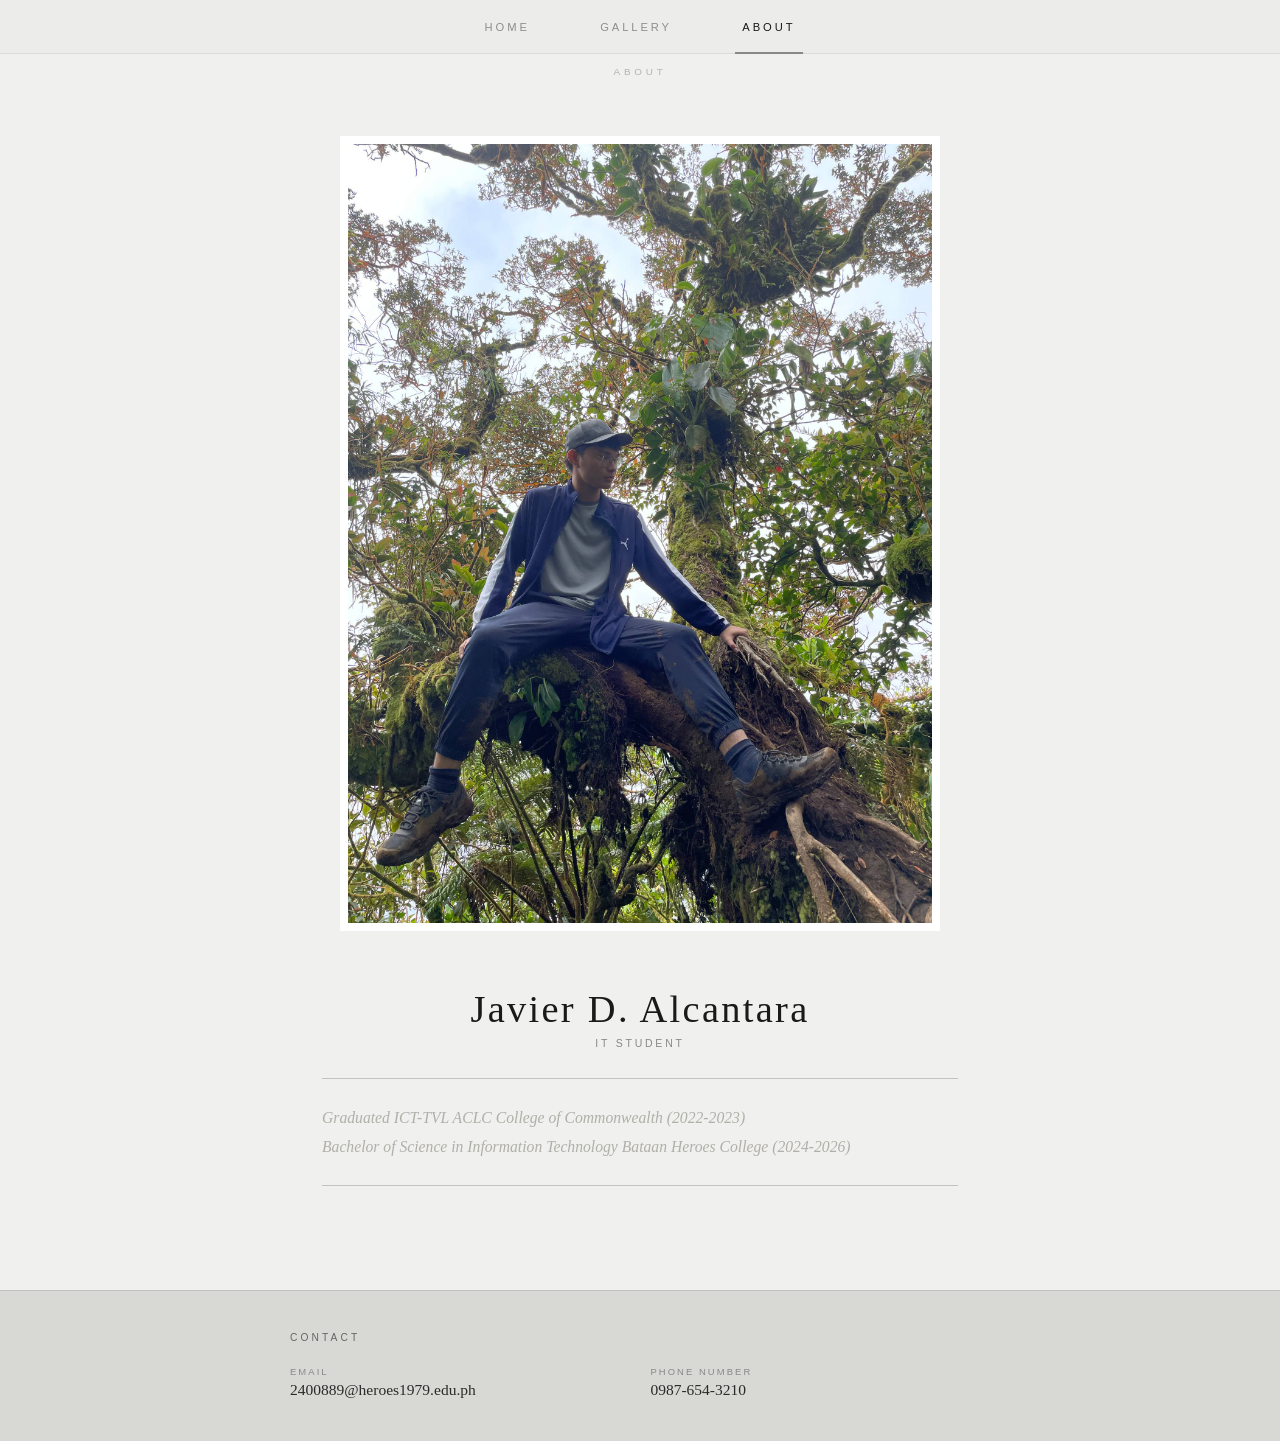
<file: about.html>
<!DOCTYPE html>
<html lang="en">
<head>
  <meta charset="UTF-8" />
  <meta name="viewport" content="width=device-width, initial-scale=1.0" />
  <title>About</title>
  <link rel="stylesheet" href="style.css" />
</head>
<body class="about">

  <nav class="nav grey">
    <a href="index.html">Home</a>
    <a href="gallery.html">Gallery</a>
    <a href="about.html" class="active">About</a>
  </nav>

  <div class="page-title dark-text">About</div>

  <div class="about-wrap">

    <div class="about-photo-wrap">
      <img src="media\others\aboutpic.jpg" alt="about photo" class="about-photo">
    </div>

    <main class="about-main">

      <h1> Javier D. Alcantara </h1>
      <div class="sub"> IT Student</div>

      <hr />

      <p> Graduated ICT-TVL ACLC College of Commonwealth (2022-2023) <br>
          Bachelor of Science in Information Technology Bataan Heroes College (2024-2026) <br> </p>
      <hr />

    </main>

    <footer class="contact-panel">
      <h2>Contact</h2>
      <div class="contact-grid">

        <div class="contact-item">
          <label>Email</label>
          <span>2400889@heroes1979.edu.ph</span>
        </div>

        <div class="contact-item">
          <label>Phone Number</label>
          <span>0987-654-3210</span>
        </div>

      </div>
    </footer>

  </div>

</body>
</html>
</file>
<file: style.css>
/* RESET */
*, *::before, *::after { box-sizing: border-box; margin: 0; padding: 0; }
html { scroll-behavior: smooth; }
body { font-family: 'Trebuchet MS', 'Gill Sans', sans-serif; overflow-x: hidden; }
a { text-decoration: none; color: inherit; }
img, video { display: block; max-width: 100%; }

:root {
  --nav-h:     54px;
  --accent:    #d4c9b0;
  --accent2:   #a89878;
  --serif:     Georgia, 'Palatino Linotype', serif;
  --sans:      'Trebuchet MS', 'Gill Sans', sans-serif;
}

/* NAV */
.nav {
  position: fixed; inset: 0 0 auto 0;
  height: var(--nav-h); z-index: 300;
  display: flex; align-items: center; justify-content: center;
  background: rgba(8,8,6,.80);
  backdrop-filter: blur(16px); -webkit-backdrop-filter: blur(16px);
  border-bottom: 1px solid rgba(255,255,255,.06);
}
.nav a {
  position: relative; height: var(--nav-h);
  display: flex; align-items: center; padding: 0 2.2rem;
  font-size: .70rem; letter-spacing: .26em; text-transform: uppercase;
  color: rgba(240,235,224,.50); transition: color .22s;
}
.nav a:hover  { color: var(--accent); }
.nav a.active { color: var(--accent); }
.nav a.active::after {
  content: ''; position: absolute; bottom: 0; left: 50%;
  transform: translateX(-50%); width: 55%; height: 2px; background: var(--accent2);
}

/* light nav variant */
.nav.light { background: rgba(240,245,240,.90); border-bottom-color: rgba(0,0,0,.08); }
.nav.light a              { color: rgba(26,31,26,.45); }
.nav.light a:hover,
.nav.light a.active       { color: #2a3a2a; }
.nav.light a.active::after{ background: #5a7a5a; }

/* grey nav variant */
.nav.grey { background: rgba(236,236,234,.90); border-bottom-color: rgba(0,0,0,.07); }
.nav.grey a               { color: rgba(26,26,24,.45); }
.nav.grey a:hover,
.nav.grey a.active        { color: #1a1a18; }
.nav.grey a.active::after { background: #888; }

/* PAGE TITLE */
.page-title {
  position: fixed; top: calc(var(--nav-h) + 12px); inset-inline: 0;
  text-align: center; font-size: .62rem; letter-spacing: .38em;
  text-transform: uppercase; z-index: 200; pointer-events: none;
}
.page-title.light-text { color: rgba(240,235,224,.30); }
.page-title.dark-text  { color: rgba(26,26,24,.28); }

/*  ARROWS  — shared base */
.arrow {
  position: fixed; top: 50%; transform: translateY(-50%);
  z-index: 200; width: 46px; height: 46px;
  display: flex; align-items: center; justify-content: center;
  background: rgba(10,10,8,.52);
  border: 1px solid rgba(212,201,176,.22); color: var(--accent);
  font-size: 1rem; cursor: pointer;
  backdrop-filter: blur(8px); -webkit-backdrop-filter: blur(8px);
  border-radius: 2px; transition: background .22s, border-color .22s;
}
.arrow:hover { background: rgba(10,10,8,.82); border-color: rgba(212,201,176,.55); }
.arrow.left  { left: 1.8rem; }
.arrow.right { right: 1.8rem; }

/* tooltip via data-tip */
.arrow::after {
  content: attr(data-tip);
  position: absolute; top: 50%; transform: translateY(-50%);
  font-size: .58rem; letter-spacing: .18em; text-transform: uppercase;
  color: var(--accent); background: rgba(8,8,6,.88);
  border: 1px solid rgba(212,201,176,.18);
  padding: .28rem .68rem; white-space: nowrap;
  opacity: 0; pointer-events: none; transition: opacity .18s;
}
.arrow.left::after  { left: calc(100% + 8px); }
.arrow.right::after { right: calc(100% + 8px); }
.arrow:hover::after { opacity: 1; }

/* light arrow variant */
.arrow.lt {
  background: rgba(238,244,238,.72); border-color: rgba(90,122,90,.25); color: #3a5a3a;
}
.arrow.lt:hover { background: rgba(210,228,210,.95); border-color: rgba(90,122,90,.55); }
.arrow.lt::after { background: rgba(238,244,238,.95); border-color: rgba(90,122,90,.18); color: #2a3a2a; }

/* HOME PAGE */
body.home { background: #0c0c0a; color: #f0ebe0; }

/* fixed blurred bg — image swapped per section via :has() */
.home-bg {
  position: fixed; inset: -60px; z-index: 0;
  background-size: cover; background-position: center;
  filter: blur(26px) brightness(.40) saturate(.75); transform: scale(1.1);
  background-image: url('media/dar/dar4.background.jpg');
}
body:has(#hs2:target) .home-bg { background-image: url('media/mas/mas2.background.jpg'); }
body:has(#hs3:target) .home-bg { background-image: url('media/bat/bat5.background.jpg'); }
body:has(#hs4:target) .home-bg { background-image: url('media/tar/tar4.background.jpg'); }
body:has(#hs5:target) .home-bg { background-image: url('media/mak/mak6.background.jpg'); }
body:has(#hs6:target) .home-bg { background-image: url('media/ula/ula18.background.jpg'); }
body:has(#hs7:target) .home-bg { background-image: url('media/others/gray.background.png'); }

/* stage */
.home-stage {
  position: relative; z-index: 10; min-height: 100vh;
  display: flex; flex-direction: column; align-items: center; justify-content: center;
  padding-top: var(--nav-h);
}

/* sections — :target switching, section 1 default */
.home-sec { display: none; flex-direction: column; align-items: center; }
.home-sec:target { display: flex; }
#hs1:not(:has(~ .home-sec:target)) { display: flex; }

/* clickable video/image with "View Gallery" hover overlay */
a.home-media {
  display: block; position: relative;
  width: min(62vw, 800px); aspect-ratio: 16/9;
}
a.home-media video,
a.home-media img {
  width: 100%; height: 100%; object-fit: cover;
  border-radius: 2px; box-shadow: 0 10px 70px rgba(0,0,0,.72);
}
a.home-media::after {
  content: 'View Gallery';
  position: absolute; inset: 0; display: grid; place-items: center;
  font-size: .70rem; letter-spacing: .30em; text-transform: uppercase;
  color: var(--accent); background: rgba(0,0,0,.38); border-radius: 2px;
  opacity: 0; transition: opacity .28s;
}
a.home-media:hover::after { opacity: 1; }

/* title below media */
.home-title {
  margin-top: 1.4rem; font-family: var(--serif);
  font-size: 1.12rem; letter-spacing: .12em; color: var(--accent); text-align: center;
}

/* per-section arrow pairs */
.ap { display: none; }
body:not(:has(.home-sec:target)) .ap.s1 { display: contents; }
body:has(#hs1:target) .ap.s1 { display: contents; }
body:has(#hs2:target) .ap.s2 { display: contents; }
body:has(#hs3:target) .ap.s3 { display: contents; }
body:has(#hs4:target) .ap.s4 { display: contents; }
body:has(#hs5:target) .ap.s5 { display: contents; }
body:has(#hs6:target) .ap.s6 { display: contents; }
body:has(#hs7:target) .ap.s7 { display: contents; }

/* GALLERY PAGE */
body.gal { background: #eef4ee; color: #1a1f1a; }

/* section tabs */
.gtabs {
  position: fixed; top: var(--nav-h); inset-inline: 0;
  height: 36px; z-index: 250;
  display: flex; align-items: center; justify-content: center;
  background: rgba(238,244,238,.93);
  backdrop-filter: blur(10px); -webkit-backdrop-filter: blur(10px);
  border-bottom: 1px solid rgba(90,122,90,.15);
}
.gtabs a {
  position: relative; height: 36px;
  display: flex; align-items: center; padding: 0 1.2rem;
  font-size: .60rem; letter-spacing: .20em; text-transform: uppercase;
  color: rgba(26,31,26,.40); transition: color .2s;
}
.gtabs a:hover { color: #2a4a2a; }

/* default tab = gs1 */
.gtabs a[href="#gs1"] { color: #2a4a2a; }
.gtabs a[href="#gs1"]::after {
  content: ''; position: absolute; bottom: 0; left: 50%;
  transform: translateX(-50%); width: 55%; height: 2px; background: #5a7a5a;
}
/* remove default when others targeted */
body:has(#gs2:target) .gtabs a[href="#gs1"],
body:has(#gs3:target) .gtabs a[href="#gs1"],
body:has(#gs4:target) .gtabs a[href="#gs1"],
body:has(#gs5:target) .gtabs a[href="#gs1"],
body:has(#gs6:target) .gtabs a[href="#gs1"],
body:has(#gs7:target) .gtabs a[href="#gs1"] { color: rgba(26,31,26,.40); }
body:has(#gs2:target) .gtabs a[href="#gs1"]::after,
body:has(#gs3:target) .gtabs a[href="#gs1"]::after,
body:has(#gs4:target) .gtabs a[href="#gs1"]::after,
body:has(#gs5:target) .gtabs a[href="#gs1"]::after,
body:has(#gs6:target) .gtabs a[href="#gs1"]::after,
body:has(#gs7:target) .gtabs a[href="#gs1"]::after { display: none; }
/* active per target */
body:has(#gs1:target) .gtabs a[href="#gs1"],
body:has(#gs2:target) .gtabs a[href="#gs2"],
body:has(#gs3:target) .gtabs a[href="#gs3"],
body:has(#gs4:target) .gtabs a[href="#gs4"],
body:has(#gs5:target) .gtabs a[href="#gs5"],
body:has(#gs6:target) .gtabs a[href="#gs6"],
body:has(#gs7:target) .gtabs a[href="#gs7"] { color: #2a4a2a; }
body:has(#gs1:target) .gtabs a[href="#gs1"]::after,
body:has(#gs2:target) .gtabs a[href="#gs2"]::after,
body:has(#gs3:target) .gtabs a[href="#gs3"]::after,
body:has(#gs4:target) .gtabs a[href="#gs4"]::after,
body:has(#gs5:target) .gtabs a[href="#gs5"]::after,
body:has(#gs6:target) .gtabs a[href="#gs6"]::after,
body:has(#gs7:target) .gtabs a[href="#gs7"]::after {
  content: ''; position: absolute; bottom: 0; left: 50%;
  transform: translateX(-50%); width: 55%; height: 2px; background: #5a7a5a;
}

body.gal .page-title { top: calc(var(--nav-h) + 36px + 10px); }

/* gallery section arrow pairs */
.gap { display: none; }
body:not(:has(.gsec:target)) .gap.g1 { display: contents; }
body:has(#gs1:target) .gap.g1 { display: contents; }
body:has(#gs2:target) .gap.g2 { display: contents; }
body:has(#gs3:target) .gap.g3 { display: contents; }
body:has(#gs4:target) .gap.g4 { display: contents; }
body:has(#gs5:target) .gap.g5 { display: contents; }
body:has(#gs6:target) .gap.g6 { display: contents; }
body:has(#gs7:target) .gap.g7 { display: contents; }

/* gallery layout */
.gal-wrap {
  padding-top: calc(var(--nav-h) + 36px + 44px);
  padding-bottom: 4rem;
  display: flex; flex-direction: column; align-items: center;
}

/* section show/hide */
.gsec { display: none; flex-direction: column; align-items: center; width: 100%; }
.gsec:target { display: flex; }
body:not(:has(:target)) #gs1 { display: flex; }


/* main viewer */
.gview {
  position: relative;
  width: min(78vw, 1020px);
  max-height: 80vh;

  background: #c8d8c8;
  border-radius: 2px;
  overflow: hidden;
  box-shadow: 0 6px 40px rgba(0,0,0,.14);

  display: flex;
  align-items: center;
  justify-content: center;
}

.gview > img,
.gview > video {
  max-width: 100%;
  max-height: 80vh;

  width: auto;
  height: auto;

  object-fit: contain;
  display: block;
}

/* description overlay */
.gdesc {
  position: absolute; top: 0; right: 0; max-width: 280px;
  padding: .60rem .90rem;
  background: rgba(238,244,238,.42);
  backdrop-filter: blur(10px); -webkit-backdrop-filter: blur(10px);
  border-top-left-radius: 2px; text-align: right;
}
.gdesc p { font-size: .64rem; letter-spacing: .04em; line-height: 1.55; color: #1a2a1a; opacity: .90; }

/* thumb strip */
.gstrip-wrap {
  width: min(78vw, 1020px); margin-top: .85rem;
  overflow-x: auto; overflow-y: hidden;
  scrollbar-width: thin; scrollbar-color: #5a7a5a #c8d8c8;
}
.gstrip-wrap::-webkit-scrollbar { height: 3px; }
.gstrip-wrap::-webkit-scrollbar-track { background: #c8d8c8; }
.gstrip-wrap::-webkit-scrollbar-thumb { background: #5a7a5a; border-radius: 2px; }
.gstrip { display: flex; gap: .45rem; padding: .2rem .05rem; width: max-content; }
.gthumb {
  width: 108px; height: 66px; flex-shrink: 0; border-radius: 2px; overflow: hidden;
  border: 2px solid transparent; opacity: .58; transition: opacity .2s;
}
.gthumb:first-child { border-color: #5a7a5a; opacity: 1; }
.gthumb:hover { opacity: .88; }
.gthumb img, .gthumb video { width: 100%; height: 100%; object-fit: cover; pointer-events: none; }

/* info panel */
.ginfo {
  width: min(78vw, 1020px); margin-top: 1.8rem;
  padding: 1.7rem 2.1rem;
  background: rgba(200,216,200,.38);
  border: 1px solid rgba(90,122,90,.13); border-radius: 2px;
}
.ginfo .grow { font-size: .83rem; letter-spacing: .04em; color: #1a2a1a; margin-bottom: .46rem; line-height: 1.5; }
.ginfo .grow strong { font-weight: 700; margin-right: .22em; }
.ginfo .gpara { margin-top: .85rem; font-family: var(--serif); font-size: .97rem; line-height: 1.80; color: #243224; }

/* empty state */
.gempty {
  width: min(78vw, 1020px); aspect-ratio: 16/9; background: #dde8dd;
  border-radius: 2px; display: flex; align-items: center; justify-content: center;
  border: 1px dashed rgba(90,122,90,.28);
}
.gempty span { font-size: .64rem; letter-spacing: .30em; text-transform: uppercase; color: rgba(26,31,26,.28); }

/* ABOUT PAGE */
body.about { background: #f0f0ee; color: #1a1a18; }

.about-wrap { padding-top: calc(var(--nav-h) + 50px); min-height: 100vh; display: flex; flex-direction: column; }
.about-main { flex: 1; max-width: 700px; margin: 0 auto; width: 100%; padding: 2.5rem 2rem 5rem; }
.about-main h1 { font-family: var(--serif); font-size: 2.4rem; font-weight: 400; letter-spacing: .06em; margin-bottom: .4rem; text-align: center;}
.about-main .sub { font-size: .66rem; letter-spacing: .26em; text-transform: uppercase; color: #888; margin-bottom: 1.8rem; text-align: center;}
.about-main hr { border: none; border-top: 1px solid #c4c4be; margin: 1.5rem 0; }
.about-main p { font-family: var(--serif); font-size: .98rem; line-height: 1.85; color: #b0afa8; margin-bottom: 1.1rem; font-style: italic; }

.contact-panel { background: #d8d8d4; border-top: 1px solid #c0c0bc; padding: 2.6rem 2rem; }
.contact-panel h2 { max-width: 700px; margin: 0 auto 1.4rem; font-size: .64rem; font-weight: 500; letter-spacing: .30em; text-transform: uppercase; color: #666; }
.contact-grid { max-width: 700px; margin: 0 auto; display: grid; grid-template-columns: repeat(auto-fit, minmax(190px,1fr)); gap: 1.3rem; }
.contact-item label { display: block; font-size: .59rem; letter-spacing: .22em; text-transform: uppercase; color: #888; margin-bottom: .26rem; }
.contact-item span { font-family: var(--serif); font-size: .97rem; color: #2a2a28; }

.about-photo-wrap {
  text-align: center;
  padding: 2rem 0 1rem;
}

.about-photo {
  display: block;
  margin: 0 auto;
  max-width: 600px;
  width: 100%;
  border: 8px solid white;
  box-sizing: border-box;
}

/* RESPONSIVE */
@media (max-width: 768px) {
  .arrow.left  { left: .4rem; }
  .arrow.right { right: .4rem; }
  a.home-media { width: 90vw; }
  .gview, .gstrip-wrap, .ginfo, .gempty { width: 94vw; }
  .nav a { padding: 0 1rem; font-size: .64rem; }
  .gtabs a { padding: 0 .65rem; font-size: .54rem; }
}
</file>
